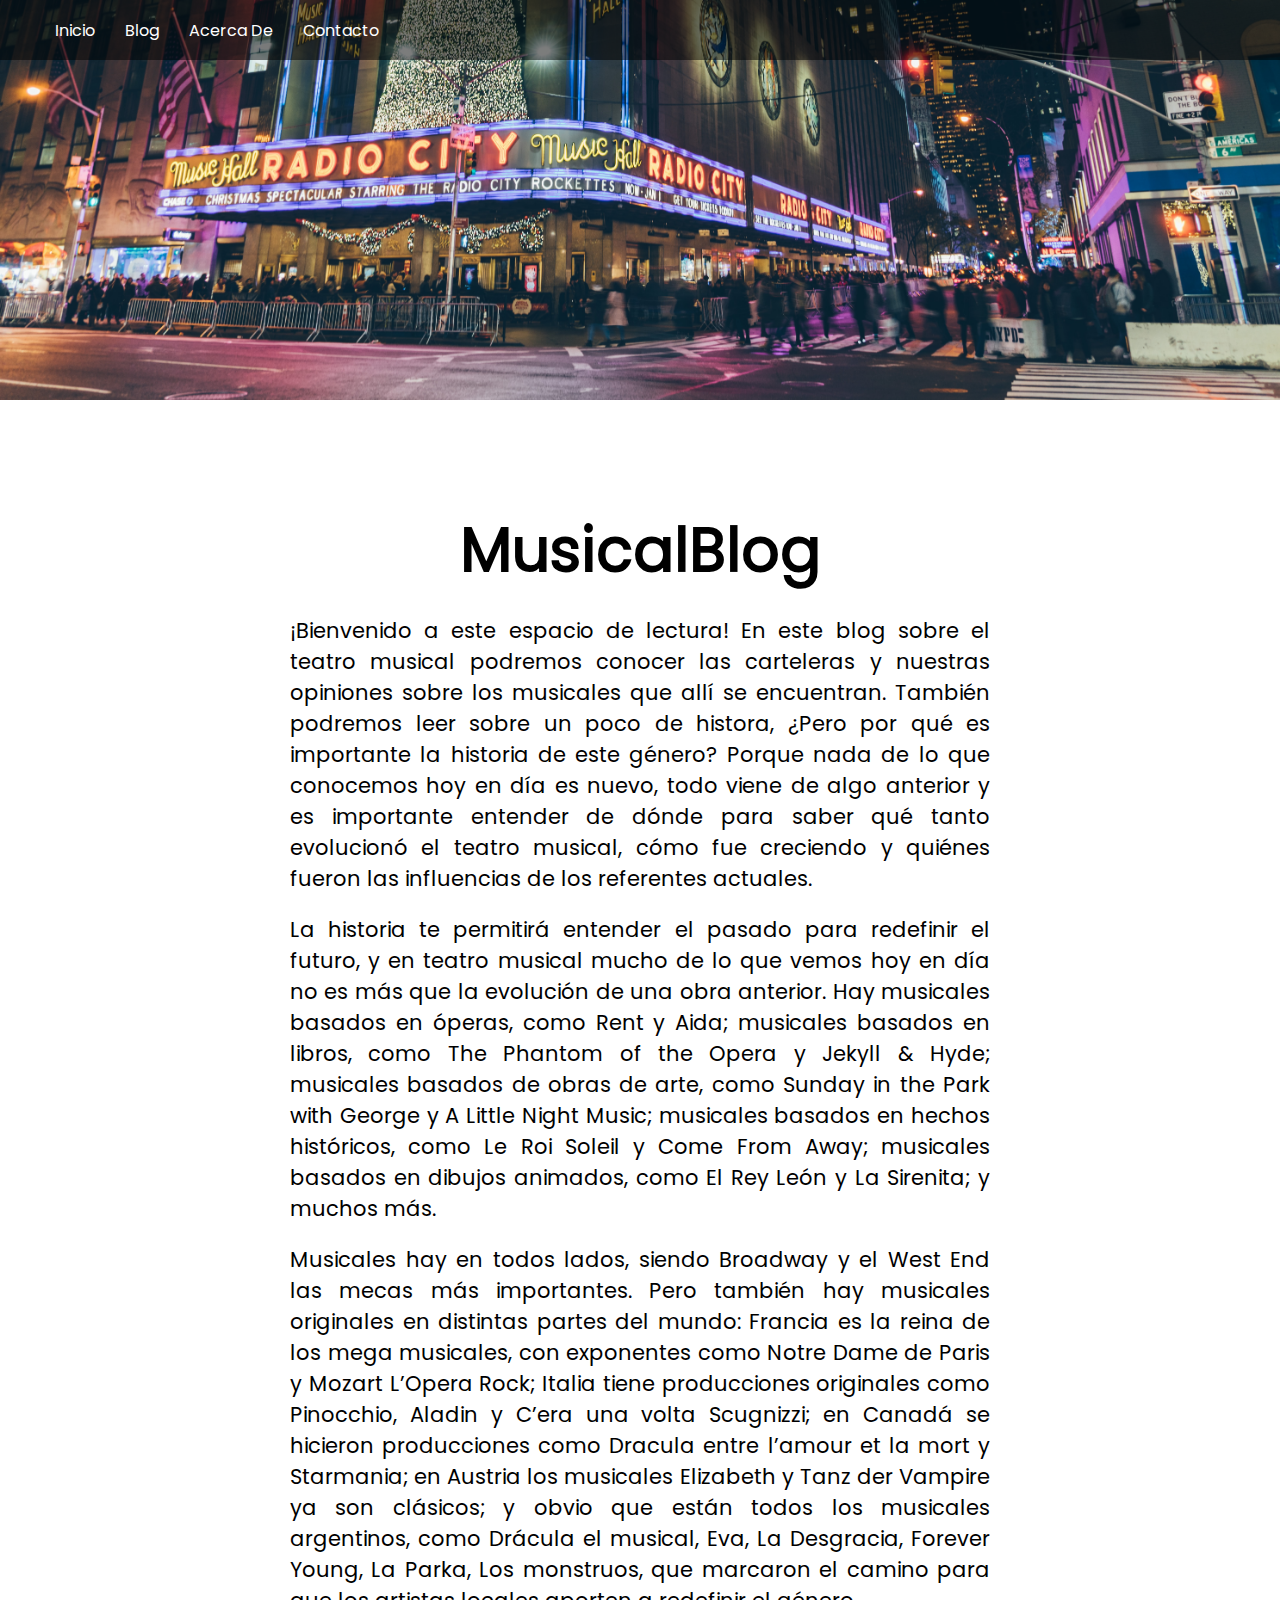
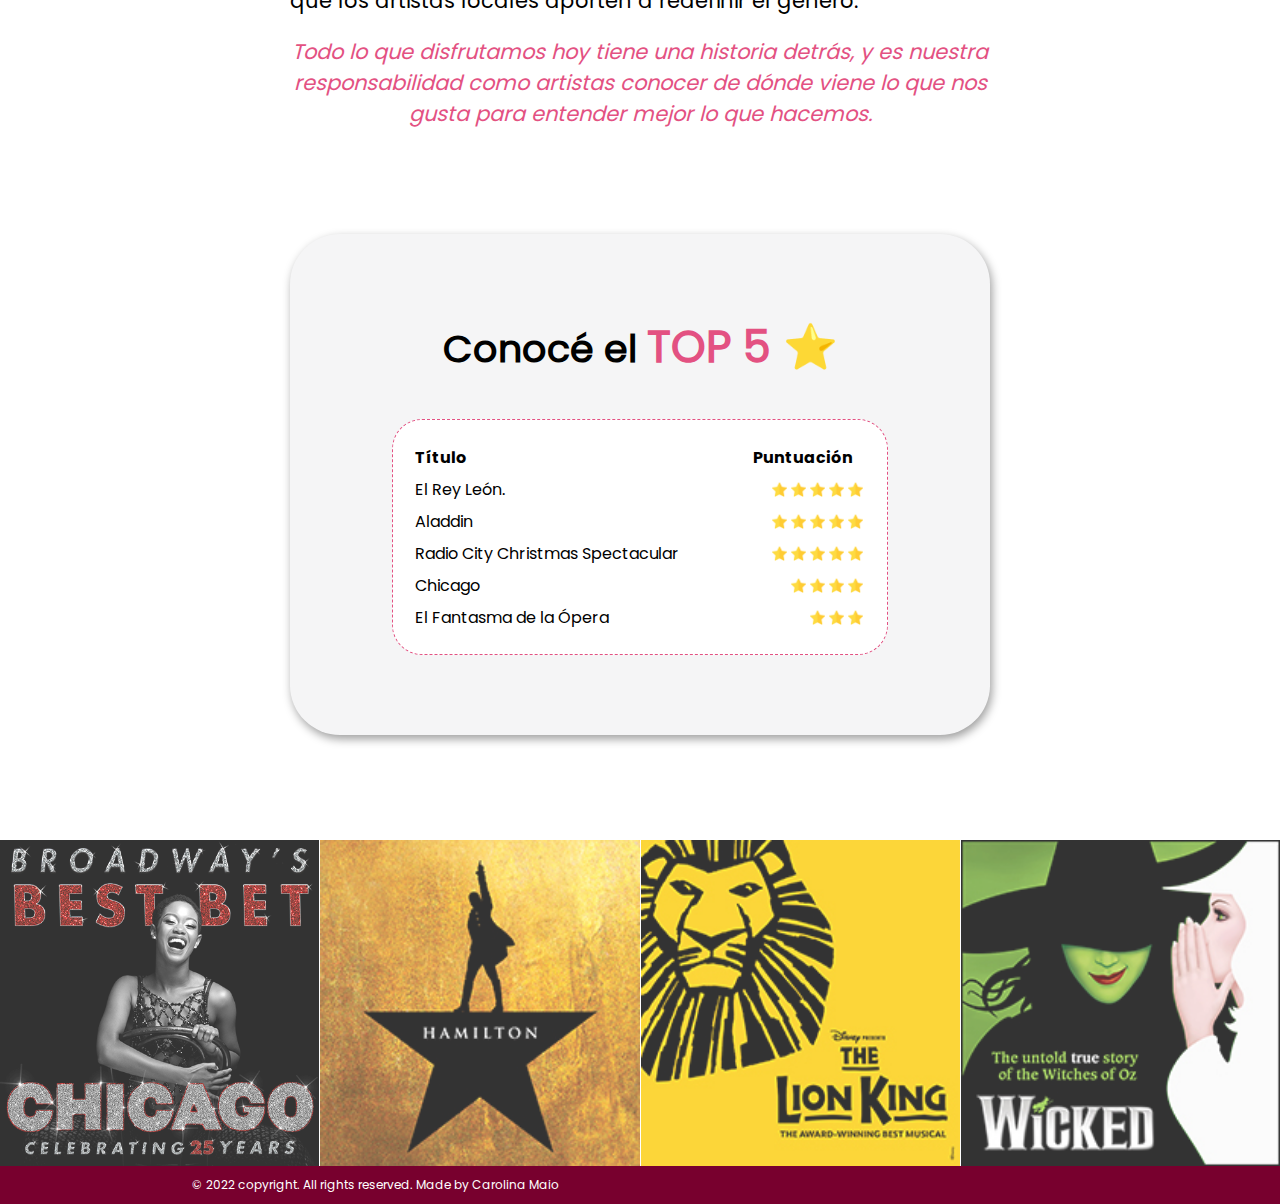
<file: index.html>
<!DOCTYPE html>
<html lang="en">
  <head>
    <meta charset="UTF-8" />
    <meta http-equiv="X-UA-Compatible" content="IE=edge" />
    <meta name="viewport" content="width=device-width, initial-scale=1.0" />
    <title>MusicalBlog</title>
    <link rel="stylesheet" href="./style.css" />
  </head>
  <body>
    <nav class="navbar">
      <div>
        <ul class="navbar-list">
          <li>
            <a href="./index.html">Inicio</a>
          </li>
          <li>
            <a href="./blog.html">Blog</a>
          </li>
          <li>
            <a href="./aboutme.html">Acerca De</a>
          </li>
          <li>
            <a href="./contacto.html">Contacto</a>
          </li>
        </ul>
      </div>
    </nav>
    <div class="banner"></div>
    <header class="header">
      <div class="header-container">
        <h1 class="title">MusicalBlog</h1>
        <p class="description">
          ¡Bienvenido a este espacio de lectura! En este blog sobre el teatro
          musical podremos conocer las carteleras y nuestras opiniones sobre los
          musicales que allí se encuentran. También podremos leer sobre un poco
          de histora, ¿Pero por qué es importante la historia de este género?
          Porque nada de lo que conocemos hoy en día es nuevo, todo viene de
          algo anterior y es importante entender de dónde para saber qué tanto
          evolucionó el teatro musical, cómo fue creciendo y quiénes fueron las
          influencias de los referentes actuales.
        </p>
        <p class="description">
          La historia te permitirá entender el pasado para redefinir el futuro,
          y en teatro musical mucho de lo que vemos hoy en día no es más que la
          evolución de una obra anterior. Hay musicales basados en óperas, como
          Rent y Aida; musicales basados en libros, como The Phantom of the
          Opera y Jekyll & Hyde; musicales basados de obras de arte, como Sunday
          in the Park with George y A Little Night Music; musicales basados en
          hechos históricos, como Le Roi Soleil y Come From Away; musicales
          basados en dibujos animados, como El Rey León y La Sirenita; y muchos
          más.
        </p>
        <p class="description">
          Musicales hay en todos lados, siendo Broadway y el West End las mecas
          más importantes. Pero también hay musicales originales en distintas
          partes del mundo: Francia es la reina de los mega musicales, con
          exponentes como Notre Dame de Paris y Mozart L’Opera Rock; Italia
          tiene producciones originales como Pinocchio, Aladin y C’era una volta
          Scugnizzi; en Canadá se hicieron producciones como Dracula entre
          l’amour et la mort y Starmania; en Austria los musicales Elizabeth y
          Tanz der Vampire ya son clásicos; y obvio que están todos los
          musicales argentinos, como Drácula el musical, Eva, La Desgracia,
          Forever Young, La Parka, Los monstruos, que marcaron el camino para
          que los artistas locales aporten a redefinir el género.
        </p>
        <p class="description letter-color-pink">
          <em>
            <blockquote class="blockquote" cite="https://www.masmusical.com/blog/bienvenido-al-blog-de-masmusical"/>
              Todo lo que disfrutamos hoy tiene una historia detrás, y es
              nuestra responsabilidad como artistas conocer de dónde viene lo
              que nos gusta para entender mejor lo que hacemos.
            </blockquote>
          </em>
        </p>
      </div>
    </header>
    <main class="main-section">
      <section class="topten-section">
        <h2 class="topten-title">
          Conocé el
          <span class="color-letter">TOP 5 ⭐️</span>
        </h2>
        <table class="topfive-table">
          <tr>
            <th class="th-aligh">Título</th>
            <th>Puntuación</th>
          </tr>
          <tr>
            <td>El Rey León.</td>
            <td>
              <div class="rating">
                <img src="./img/estrella.png" alt="star" />
                <img src="./img/estrella.png" alt="star" />
                <img src="./img/estrella.png" alt="star" />
                <img src="./img/estrella.png" alt="star" />
                <img src="./img/estrella.png" alt="star" />
              </div>
            </td>
          </tr>
          <tr>
            <td>Aladdin</td>
            <td>
              <div class="rating">
                <img src="./img/estrella.png" alt="star" />
                <img src="./img/estrella.png" alt="star" />
                <img src="./img/estrella.png" alt="star" />
                <img src="./img/estrella.png" alt="star" />
                <img src="./img/estrella.png" alt="star" />
              </div>
            </td>
          </tr>
          <tr>
            <td>Radio City Christmas Spectacular</td>
            <td>
              <div class="rating">
                <img src="./img/estrella.png" alt="star" />
                <img src="./img/estrella.png" alt="star" />
                <img src="./img/estrella.png" alt="star" />
                <img src="./img/estrella.png" alt="star" />
                <img src="./img/estrella.png" alt="star" />
              </div>
            </td>
          </tr>
          <tr>
            <td>Chicago</td>
            <td>
              <div class="rating">
                <img src="./img/estrella.png" alt="star" />
                <img src="./img/estrella.png" alt="star" />
                <img src="./img/estrella.png" alt="star" />
                <img src="./img/estrella.png" alt="star" />
              </div>
            </td>
          </tr>
          <tr>
            <td>El Fantasma de la Ópera</td>
            <td>
              <div class="rating">
                <img src="./img/estrella.png" alt="star" />
                <img src="./img/estrella.png" alt="star" />
                <img src="./img/estrella.png" alt="star" />
              </div>
            </td>
          </tr>
        </table>
      </section>
    </main>
    <section class="imgs-grid">
      <div class="img-container">
        <img src="./img/musical1.jpeg" alt="image1" />
      </div>
      <div class="img-container">
        <img src="./img/musical2.jpeg" alt="image2" />
      </div>
      <div class="img-container">
        <img src="./img/musical3.jpeg" alt="image3" />
      </div>
      <div class="img-container">
        <img src="./img/musical4.jpeg" alt="image4" />
      </div>
    </section>
    <footer class="footer">
      <div class="footer-container">
        <p>
          © 2022 copyright. All rights reserved. Made by
          <a href="https://github.com/CBMaio">Carolina Maio</a>
        </p>
      </div>
    </footer>
  </body>
</html>
</file>
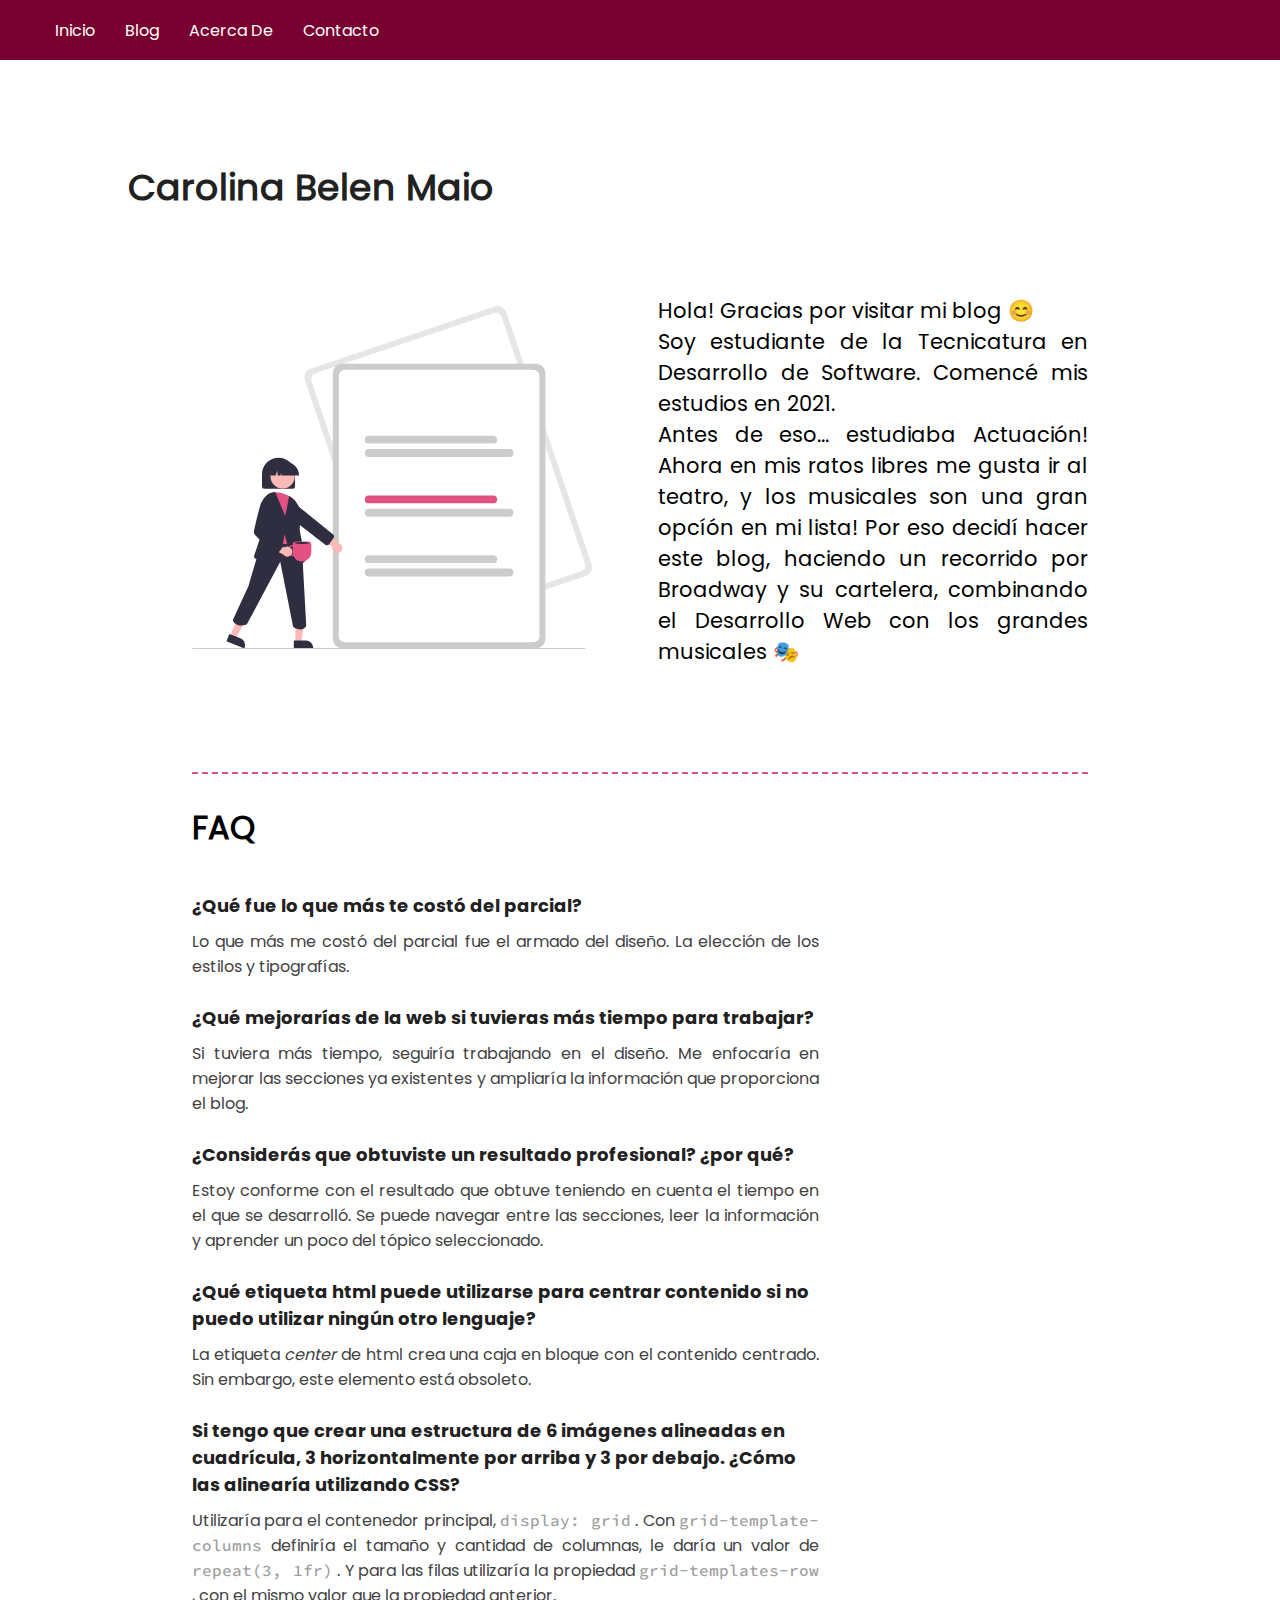
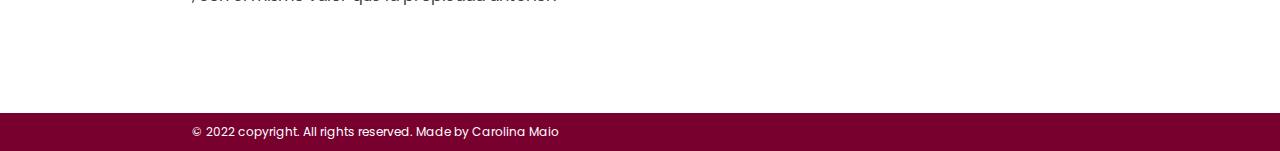
<file: aboutme.html>
<!DOCTYPE html>
<html lang="en">
  <head>
    <meta charset="UTF-8" />
    <meta http-equiv="X-UA-Compatible" content="IE=edge" />
    <meta name="viewport" content="width=device-width, initial-scale=1.0" />
    <title>MusicalBlog</title>
    <link rel="stylesheet" href="./style.css" />
  </head>
  <body>
    <nav class="navbar second-navbar">
      <div>
        <ul class="navbar-list">
          <li>
            <a href="./index.html">Inicio</a>
          </li>
          <li>
            <a href="./blog.html">Blog</a>
          </li>
          <li>
            <a href="./aboutme.html">Acerca De</a>
          </li>
          <li>
            <a href="./contacto.html">Contacto</a>
          </li>
        </ul>
      </div>
    </nav>
    <header class="blog-header">
      <h2 class="header-title aboutme-title">
        Carolina Belen Maio
      </h2>
    </header>
    <main class="main-section">
      <section class="profile-section">
        <div class="container-size illustration-container">
          <img src="./img/illustration.svg" alt="illustration" />
        </div>
        <div class="container-size profile-description">
          <p>Hola! Gracias por visitar mi blog 😊</p>
          <p>
            Soy estudiante de la Tecnicatura en Desarrollo de Software. Comencé
            mis estudios en 2021.
          </p>
          <p>
            Antes de eso... estudiaba Actuación! Ahora en mis ratos libres me
            gusta ir al teatro, y los musicales son una gran opcíón en mi lista!
            Por eso decidí hacer este blog, haciendo un recorrido por Broadway y
            su cartelera, combinando el Desarrollo Web con los grandes musicales
            🎭
          </p>
        </div>
      </section>
    </main>
    <section class="questions-section">
      <h2 class="color-letter" id="questions-title">
        FAQ
      </h2>

      <section class="section-size">
        <div class="qa-container">
          <p class="question">
            ¿Qué fue lo que más te costó del parcial?
          </p>
          <p class="answer">
            Lo que más me costó del parcial fue el armado del diseño. La
            elección de los estilos y tipografías.
          </p>
        </div>
        <div class="qa-container">
          <p class="question">
            ¿Qué mejorarías de la web si tuvieras más tiempo para trabajar?
          </p>
          <p class="answer">
            Si tuviera más tiempo, seguiría trabajando en el diseño. Me
            enfocaría en mejorar las secciones ya existentes y ampliaría la
            información que proporciona el blog.
          </p>
        </div>
        <div class="qa-container">
          <p class="question">
            ¿Considerás que obtuviste un resultado profesional? ¿por qué?
          </p>
          <p class="answer">
            Estoy conforme con el resultado que obtuve teniendo en cuenta el
            tiempo en el que se desarrolló. Se puede navegar entre las
            secciones, leer la información y aprender un poco del tópico
            seleccionado.
          </p>
        </div>
        <div class="qa-container">
          <p class="question">
            ¿Qué etiqueta html puede utilizarse para centrar contenido si no
            puedo utilizar ningún otro lenguaje?
          </p>
          <p class="answer">
            La etiqueta
            <em>center</em>
            de html crea una caja en bloque con el contenido centrado. Sin
            embargo, este elemento está obsoleto.
          </p>
        </div>
        <div class="qa-container">
          <p class="question">
            Si tengo que crear una estructura de 6 imágenes alineadas en
            cuadrícula, 3 horizontalmente por arriba y 3 por debajo. ¿Cómo las
            alinearía utilizando CSS?
          </p>
          <p class="answer">
            Utilizaría para el contenedor principal,
            <span class="code-letter">display: grid</span class="code-letter">
            . Con
            <span class="code-letter">grid-template-columns</span class="code-letter">
            definiría el tamaño y cantidad de columnas, le daría un valor de
            <span class="code-letter">repeat(3, 1fr)</span class="code-letter">
            . Y para las filas utilizaría la propiedad
            <span class="code-letter">grid-templates-row</span class="code-letter">
            , con el mismo valor que la propiedad anterior.
          </p>
        </div>
      </section>
    </section>
    <footer class="footer">
      <div class="footer-container">
        <p>
          © 2022 copyright. All rights reserved. Made by
          <a href="https://github.com/CBMaio">Carolina Maio</a>
        </p>
      </div>
    </footer>
  </body>
</html>
</file>
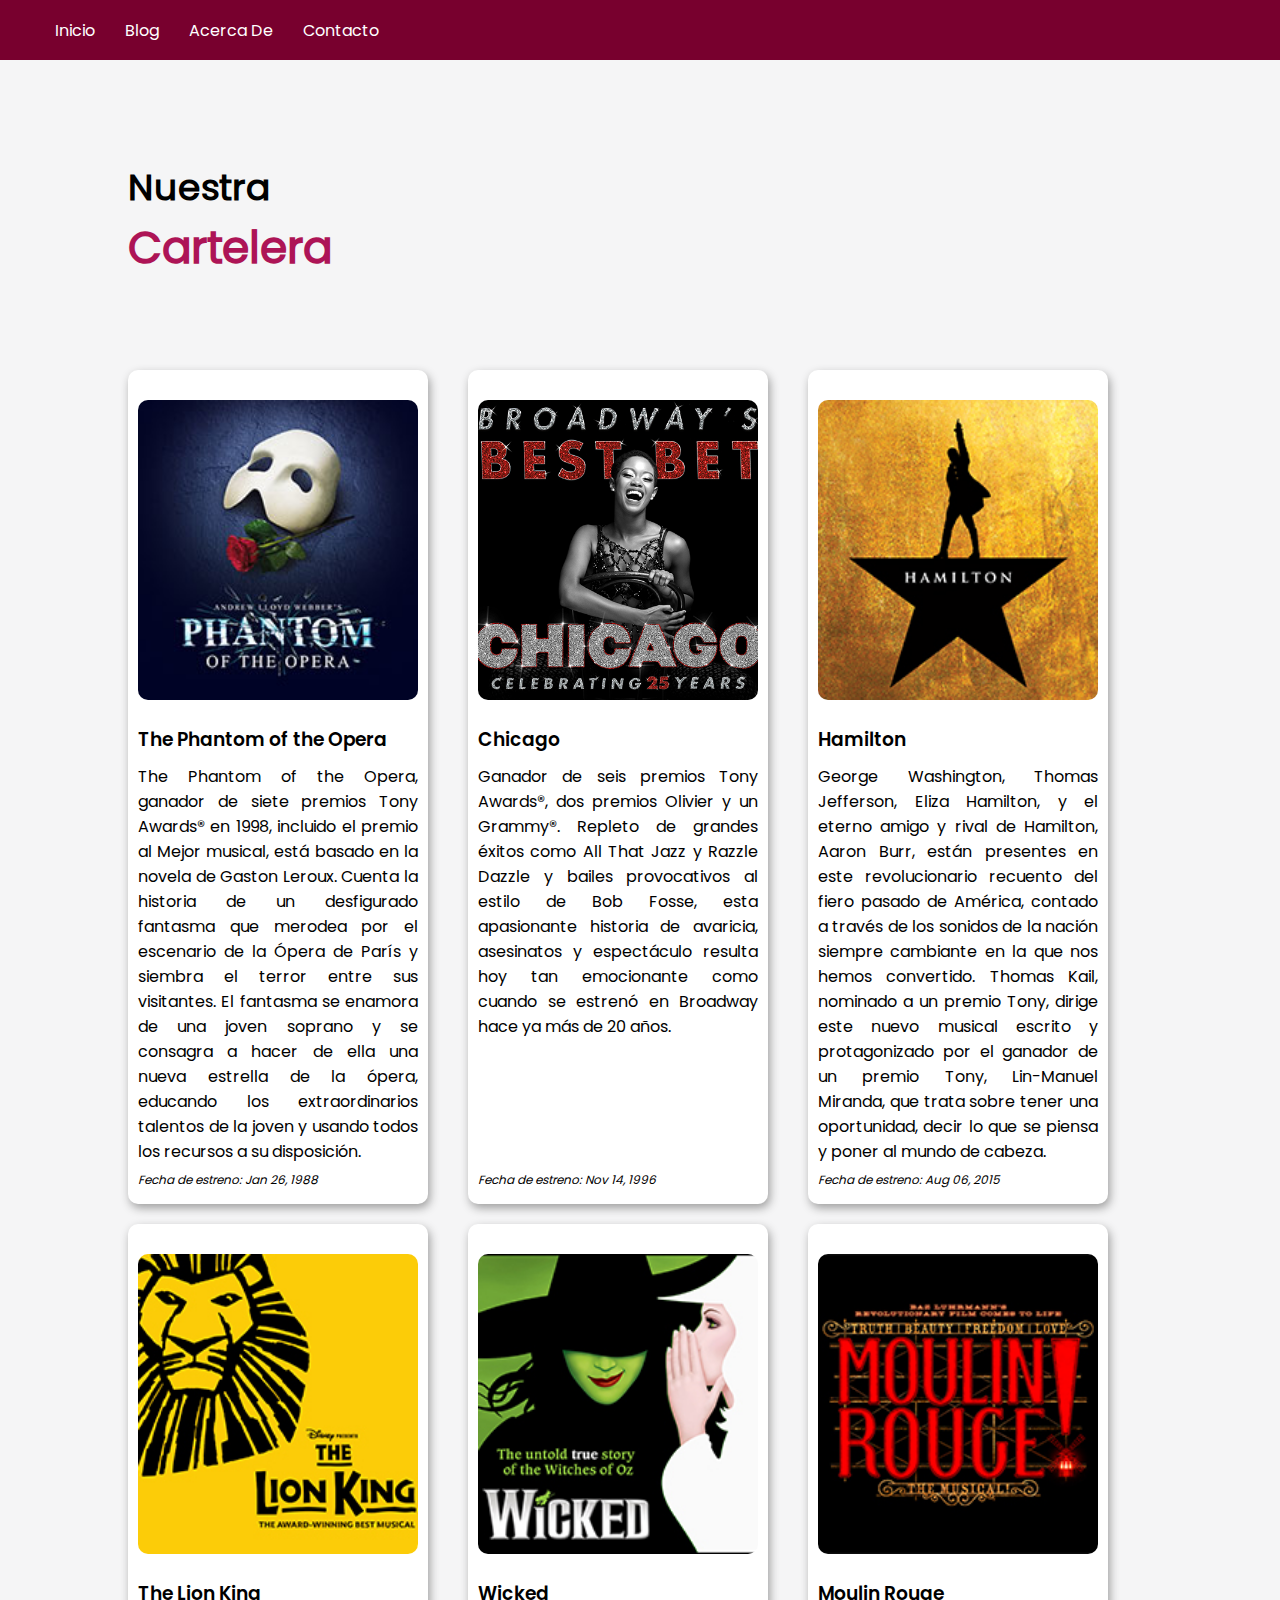
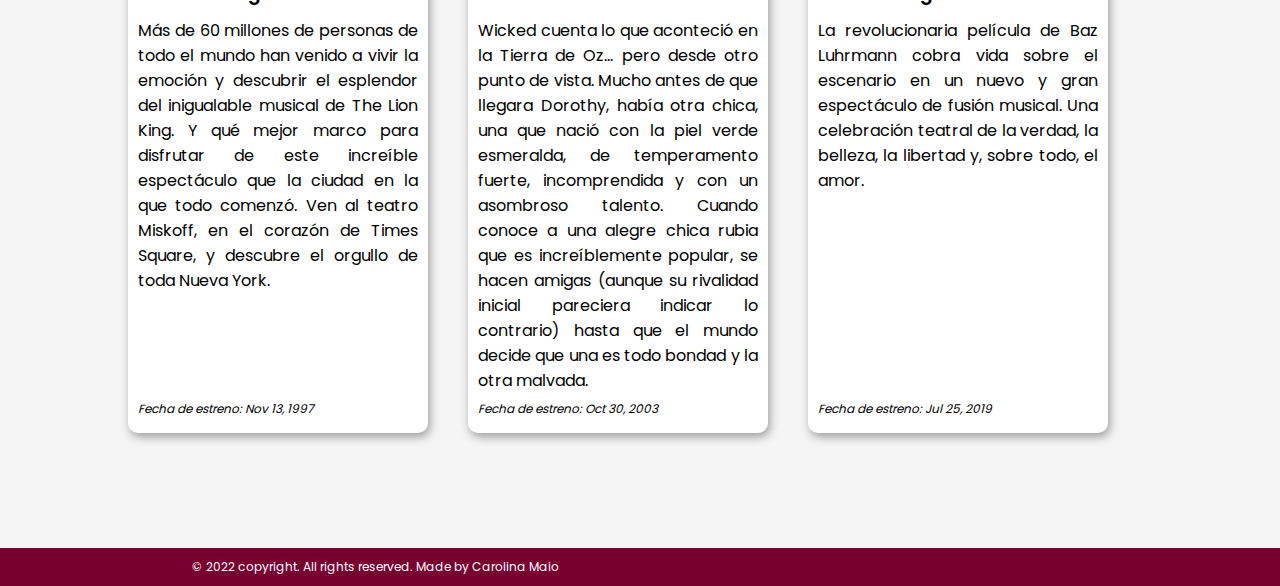
<file: blog.html>
<!DOCTYPE html>
<html lang="en">
  <head>
    <meta charset="UTF-8" />
    <meta http-equiv="X-UA-Compatible" content="IE=edge" />
    <meta name="viewport" content="width=device-width, initial-scale=1.0" />
    <title>MusicalBlog</title>
    <link rel="stylesheet" href="./style.css" />
  </head>
  <body>
    <nav class="navbar second-navbar">
      <div>
        <ul class="navbar-list">
          <li>
            <a href="./index.html">Inicio</a>
          </li>
          <li>
            <a href="./blog.html">Blog</a>
          </li>
          <li>
            <a href="./aboutme.html">Acerca De</a>
          </li>
          <li>
            <a href="./contacto.html">Contacto</a>
          </li>
        </ul>
      </div>
    </nav>
   <div class="background-gray">
      <header class="blog-header">
      <h2 class="header-title">Nuestra </br>
        <strong class="color-letter">
          Cartelera
        </strong></h2>
      </header>
      <main class="main-section">
        <section class="cards-section">
          <div class="play-card">
            <div class="card-image">
              <img src="./img/musical6.jpeg" alt="The Phantom of the Opera">
            </div>
            <div class="card-body">
              <h3>The Phantom of the Opera</h3>
              <p class="card-description">The Phantom of the Opera, ganador de siete premios Tony Awards® en 1998, incluido el premio al Mejor musical, está basado en la novela de Gaston Leroux. Cuenta la historia de un desfigurado fantasma que merodea por el escenario de la Ópera de París y siembra el terror entre sus visitantes. El fantasma se enamora de una joven soprano y se consagra a hacer de ella una nueva estrella de la ópera, educando los extraordinarios talentos de la joven y usando todos los recursos a su disposición.</p>
              <p class="card-info"><em>Fecha de estreno: Jan 26, 1988</em></p>
            </div>
          </div>
          <div class="play-card">
            <div class="card-image">
              <img src="./img/musical1.jpeg" alt="Chicago">
            </div>
            <div class="card-body">
              <h3>Chicago</h3>
              <p class="card-description">Ganador de seis premios Tony Awards®, dos premios Olivier y un Grammy®. Repleto de grandes éxitos como All That Jazz y Razzle Dazzle y bailes provocativos al estilo de Bob Fosse, esta apasionante historia de avaricia, asesinatos y espectáculo resulta hoy tan emocionante como cuando se estrenó en Broadway hace ya más de 20 años.</p>
              <p class="card-info"><em>Fecha de estreno: Nov 14, 1996</em></p>
            </div>
          </div>
          <div class="play-card">
            <div class="card-image">
              <img src="./img/musical2.jpeg" alt="Hamilton">
            </div>
            <div class="card-body">
              <h3>Hamilton</h3>
              <p class="card-description">George Washington, Thomas Jefferson, Eliza Hamilton, y el eterno amigo y rival de Hamilton, Aaron Burr, están presentes en este revolucionario recuento del fiero pasado de América, contado a través de los sonidos de la nación siempre cambiante en la que nos hemos convertido. Thomas Kail, nominado a un premio Tony, dirige este nuevo musical escrito y protagonizado por el ganador de un premio Tony, Lin-Manuel Miranda, que trata sobre tener una oportunidad, decir lo que se piensa y poner al mundo de cabeza.</p>
              <p class="card-info"><em>Fecha de estreno: Aug 06, 2015</em></p>
            </div>
          </div>
          <div class="play-card">
            <div class="card-image">
              <img src="./img/musical3.jpeg" alt="The Lion King">
            </div>
            <div class="card-body">
              <h3>The Lion King</h3>
              <p class="card-description">Más de 60 millones de personas de todo el mundo han venido a vivir la emoción y descubrir el esplendor del inigualable musical de The Lion King. Y qué mejor marco para disfrutar de este increíble espectáculo que la ciudad en la que todo comenzó. Ven al teatro Miskoff, en el corazón de Times Square, y descubre el orgullo de toda Nueva York.</p>
              <p class="card-info"><em>Fecha de estreno: Nov 13, 1997</em></p>
            </div>
          </div>
          <div class="play-card">
            <div class="card-image">
              <img src="./img/musical4.jpeg" alt="Wicked">
            </div>
            <div class="card-body">
              <h3>Wicked</h3>
              <p class="card-description">Wicked cuenta lo que aconteció en la Tierra de Oz... pero desde otro punto de vista. Mucho antes de que llegara Dorothy, había otra chica, una que nació con la piel verde esmeralda, de temperamento fuerte, incomprendida y con un asombroso talento. Cuando conoce a una alegre chica rubia que es increíblemente popular, se hacen amigas (aunque su rivalidad inicial pareciera indicar lo contrario) hasta que el mundo decide que una es todo bondad y la otra malvada.</p>
              <p class="card-info"><em>Fecha de estreno: Oct 30, 2003</em></p>
            </div>
          </div>
          <div class="play-card">
            <div class="card-image">
              <img src="./img/musical5.jpeg" alt="Moulin Rouge">
            </div>
            <div class="card-body">
              <h3>Moulin Rouge</h3>
              <p class="card-description">La revolucionaria película de Baz Luhrmann cobra vida sobre el escenario en un nuevo y gran espectáculo de fusión musical. Una celebración teatral de la verdad, la belleza, la libertad y, sobre todo, el amor.</p>
              <p class="card-info"><em>Fecha de estreno: Jul 25, 2019</em></p>
            </div>
          </div>
        </section>
      </main>     
      <footer class="footer">
        <div class="footer-container">
          <p>
            © 2022 copyright. All rights reserved. Made by
            <a href="https://github.com/CBMaio">Carolina Maio</a>
          </p>
        </div>
      </footer>
    </div>
  </body>
</html>
</file>
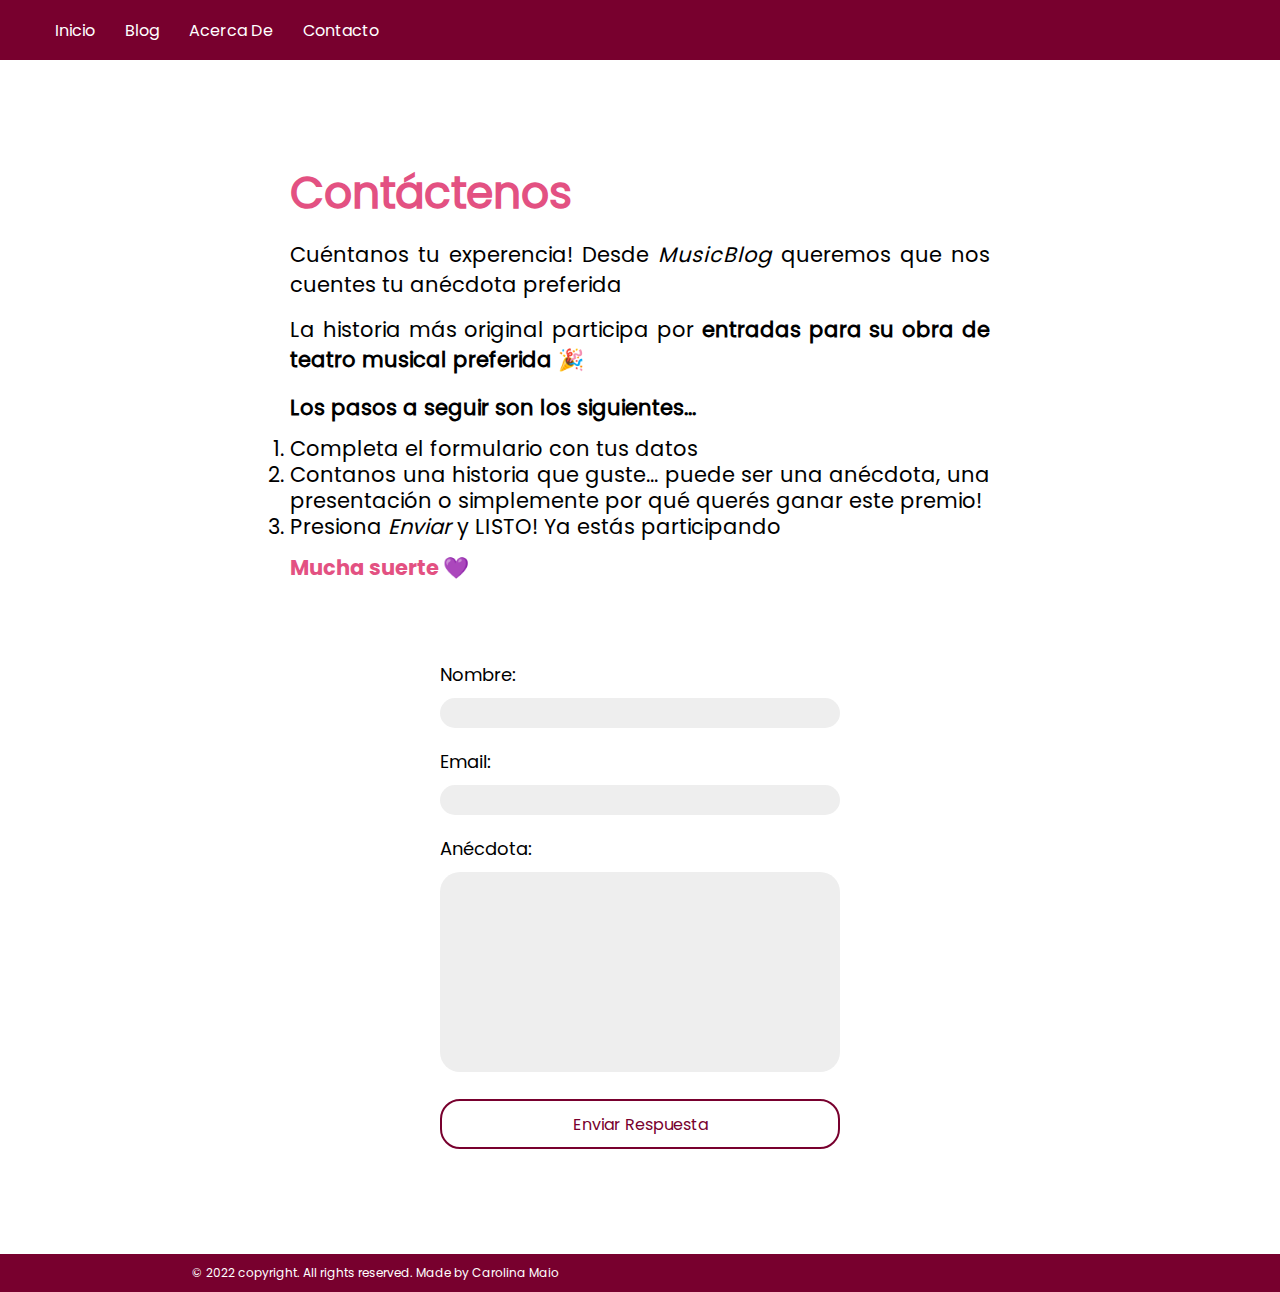
<file: contacto.html>
<!DOCTYPE html>
<html lang="en">
  <head>
    <meta charset="UTF-8" />
    <meta http-equiv="X-UA-Compatible" content="IE=edge" />
    <meta name="viewport" content="width=device-width, initial-scale=1.0" />
    <title>MusicalBlog</title>
    <link rel="stylesheet" href="./style.css" />
  </head>
  <body>
    <nav class="navbar second-navbar">
      <div>
        <ul class="navbar-list">
          <li>
            <a href="./index.html">Inicio</a>
          </li>
          <li>
            <a href="./blog.html">Blog</a>
          </li>
          <li>
            <a href="./aboutme.html">Acerca De</a>
          </li>
          <li>
            <a href="./contacto.html">Contacto</a>
          </li>
        </ul>
      </div>
    </nav>
    <header class="contact-header">
      <h1 class="contact-title color-letter">Contáctenos</h1>
      <p class="contact-description">
        Cuéntanos tu experencia! Desde
        <em>MusicBlog</em>
        queremos que nos cuentes tu anécdota preferida
      </p>
      <p class="contact-description">
        La historia más original participa por
        <strong>entradas para su obra de teatro musical preferida 🎉</strong>
      </p>
    </header>
    <section class="steps">
      <p><b>Los pasos a seguir son los siguientes...</b></p>
      <ol>
        <li>Completa el formulario con tus datos</li>
        <li>
          Contanos una historia que guste... puede ser una anécdota, una
          presentación o simplemente por qué querés ganar este premio!
        </li>
        <li>
          Presiona
          <em>Enviar</em>
          y LISTO! Ya estás participando
        </li>
      </ol>
      <p class="luck-text">Mucha suerte 💜</p>
    </section>
    <main class="main-section">
      <form class="contact-form">
        <div class="form-field">
          <label for="nombre">Nombre:</label>
          <input type="text" id="nombre" />
        </div>
        <div class="form-field">
          <label for="email">Email:</label>
          <input type="email" id="email" />
        </div>
        <div class="form-field">
          <label for="message">Anécdota:</label>
          <textarea rows="10" cols="30"></textarea>
        </div>
        <button type="button" class="form-color-button">
          Enviar Respuesta
        </button>
      </form>
    </main>
    <footer class="footer">
      <div class="footer-container">
        <p>
          © 2022 copyright. All rights reserved. Made by
          <a href="https://github.com/CBMaio">Carolina Maio</a>
        </p>
      </div>
    </footer>
  </body>
</html>
</file>
<file: style.css>
* {
  box-sizing: border-box;
  font-family: 'Poppins Regular';
  margin: 0;
  padding: 0;
}

@font-face {
  font-family: 'Poppins Regular';
  src: url('./fonts/Poppins/Poppins-Regular.ttf');
}

@font-face {
  font-family: 'Poppins Bold';
  src: url('./fonts/Poppins/Poppins-Bold.ttf');
}

@font-face {
  font-family: 'Poppins SemiBold';
  src: url('./fonts/Poppins/Poppins-SemiBold.ttf');
}

@font-face {
  font-family: "Code";
  src: url('./fonts/Source_Code_Pro/static/SourceCodePro-Medium.ttf');
}

.background-gray {
  background-color: #f5f5f6;
}


.navbar {
  align-items: center;
  background-color: rgba(0, 0, 0, .5);
  display: flex;
  height: 60px;
  justify-content: space-between;
  padding: 10px 40px;
  position: relative;
  z-index: 2;
}

.navbar-list {
  align-items: center;
  display: flex;
  list-style-type: none;
}

.navbar-list li {
  margin: 0px 15px;
}

.navbar-list a {
  color: white;
  text-decoration: none;
}

.navbar-list a:hover {
  text-decoration: underline;
}

.main-section {
  margin-bottom: 105px;
}

.banner {
  background-image: url('./img/img3.jpg');
  background-position: bottom;
  background-size: cover;
  height: 400px;
  margin-top: -60px;
  width: 100%;
}

.header {
  padding: 105px 0px;
}

.header-container {
  margin: auto;
  max-width: 700px;
  text-align: center;
  width: 70%;
}

.header .title {
  font-size: 60px;
}

.header .description {
  font-size: 21px;
  margin-top: 20px;
  text-align: justify;
}

.blockquote {
  color: #e35182;
  font-size: 21px;
  text-align: center;
}

.topten-section {
  align-items: center;
  background-color: #f5f5f6;
  border-radius: 50px;
  box-shadow: 2px 4px 10px #9e9e9e;
  display: flex;
  flex-direction: column;
  margin: auto;
  max-width: 700px;
  padding: 80px 40px;
  width: 70%;
}

.topten-title {
  font-size: 38px;
  text-align: center;
}

.topten-section table {
  background: white;
  border: 1px dashed #e35182;
  border-radius: 30px;
  margin-top: 40px;
  padding: 20px;
  width: 80%;
}

.topfive-table tr {
  height: 30px;
}

.topfive-table th {
  font-family: "Poppins Bold";
}

.th-aligh {
  text-align-last: left;
}

.topten-title .color-letter,
.contact-header .color-letter {
  color: #e35182;
  font-size: 44px;
}

.rating {
  display: flex;
  justify-content: flex-end;
}

.rating img {
  height: 15px;
  margin: 0px 2px;
  width: 15px;
}

.imgs-grid {
  display: grid;
  grid-gap: 1px;
  grid-template-columns: repeat(4, 1fr);
  margin: auto;
}

.imgs-grid .img-container img {
  height: 100%;
  opacity: .8;
  width: 100%;
}

.imgs-grid .img-container img:hover {
  opacity: 1;
}

.footer {
  background-color: #78002e;
  color: white;
  padding: 10px 0;
}

.footer-container {
  display: flex;
  font-size: 12px;
  justify-content: space-between;
  margin: auto;
  width: 70%;
}

.footer-container a {
  color: white;
  text-decoration: none;
}

/* BLOG PAGE */
.second-navbar {
  background-color: #78002e;
}

.blog-header {
  padding: 100px 0px 80px;
}

.blog-header .header-title {
  font-size: 36px;
  margin-left: 10%;
}

.blog-header .color-letter {
  color: #ad1456;
  font-size: 44px;
}

.cards-section {
  display: flex;
  flex-wrap: wrap;
  margin-left: calc(10% - 20px);
  width: 80%;
}

.play-card {
  background-color: white;
  border-radius: 10px;
  box-shadow: 2px 4px 10px #9e9e9e;
  margin: 10px 20px;
  overflow: hidden;
  padding: 30px 10px;
  position: relative;
  width: 300px;
}

.card-image {
  height: 300px;
}

.card-image img {
  border-radius: 10px;
  height: 100%;
  object-fit: cover;
  width: 100%;
}

.card-body {
  padding-top: 25px;
}

.card-body h3 {
  font-family: 'Poppins SemiBold';
}

.card-description {
  margin: 10px 0;
  text-align: justify;
}

.card-info {
  bottom: 15px;
  font-size: 12px;
  margin-top: 25px;
  position: absolute;
}

.blog-banner {
  background-image: url('./img/img3.jpg');
  background-position: bottom;
  background-size: cover;
  height: 400px;
  width: 100%;
}

/* CONTACTO */

.contact-header {
  margin: 100px auto 0;
  width: fit-content;
}

.contact-description {
  font-size: 21px;
  line-height: 30px;
  margin-top: 15px;
  max-width: 700px;
  text-align: justify;
}

.contact-description em {
  letter-spacing: 1px;
}

.steps {
  font-size: 21px;
  line-height: 26px;
  margin: 20px auto 0;
  max-width: 700px;
  text-align: justify;
}

.steps>p {
  margin-bottom: 15px;
}

.luck-text {
  color: #e35182;
  font-family: "Poppins Bold";
  margin-top: 15px;
}

.contact-form {
  margin: 80px auto;
  width: 400px;
}

.contact-form input,
.contact-form textarea {
  background: #EEEEEE;
  border: none;
  border-radius: 20px;
  width: 100%;
}

.contact-form input {
  height: 30px;
}

.contact-form textarea {
  resize: none;
}

.contact-form .form-field {
  margin: 20px 0;
}

.contact-form .form-field label {
  display: block;
  font-size: 18px;
  margin-bottom: 10px;
}

.form-color-button {
  background: white;
  border: 2px solid #78002e;
  border-radius: 20px;
  color: #78002e;
  cursor: pointer;
  font-size: 16px;
  height: 50px;
  transition: all .2s ease-in-out;
  width: 100%;
}

.form-color-button:hover {
  background-color: #78002e;
  color: white;
  transition: all .2s ease-in-out;
}

/* ABOUT ME */
.aboutme-title {
  color: #212121;
}

.profile-section {
  align-items: center;
  display: flex;
  justify-content: space-between;
  margin: auto;
  min-width: 600px;
  width: 70%;
}

.profile-section .container-size {
  width: 48%;
}

.profile-section .container-size.illustration-container {
  max-width: 400px;
}

.illustration-container img {
  width: 100%;
}

.profile-description {
  font-size: 21px;
  text-align: justify;
}

.questions-section {
  margin: auto;
  margin-bottom: 105px;
  width: 70%;
}

.questions-section .section-size {
  width: 70%;
}

#questions-title {
  border-top: 2px dashed #e35182;
  font-size: 32px;
  margin-bottom: 40px;
  padding-top: 30px;
}

.qa-container {
  margin-bottom: 25px;
}

.question {
  color: #212121;
  font-family: "Poppins Bold";
  font-size: 18px;
  margin-bottom: 10px;
}

.answer {
  color: #424242;
  text-align: justify;
}

.code-letter {
  font-family: "Code";
  color: #9E9E9E;
}
</file>
